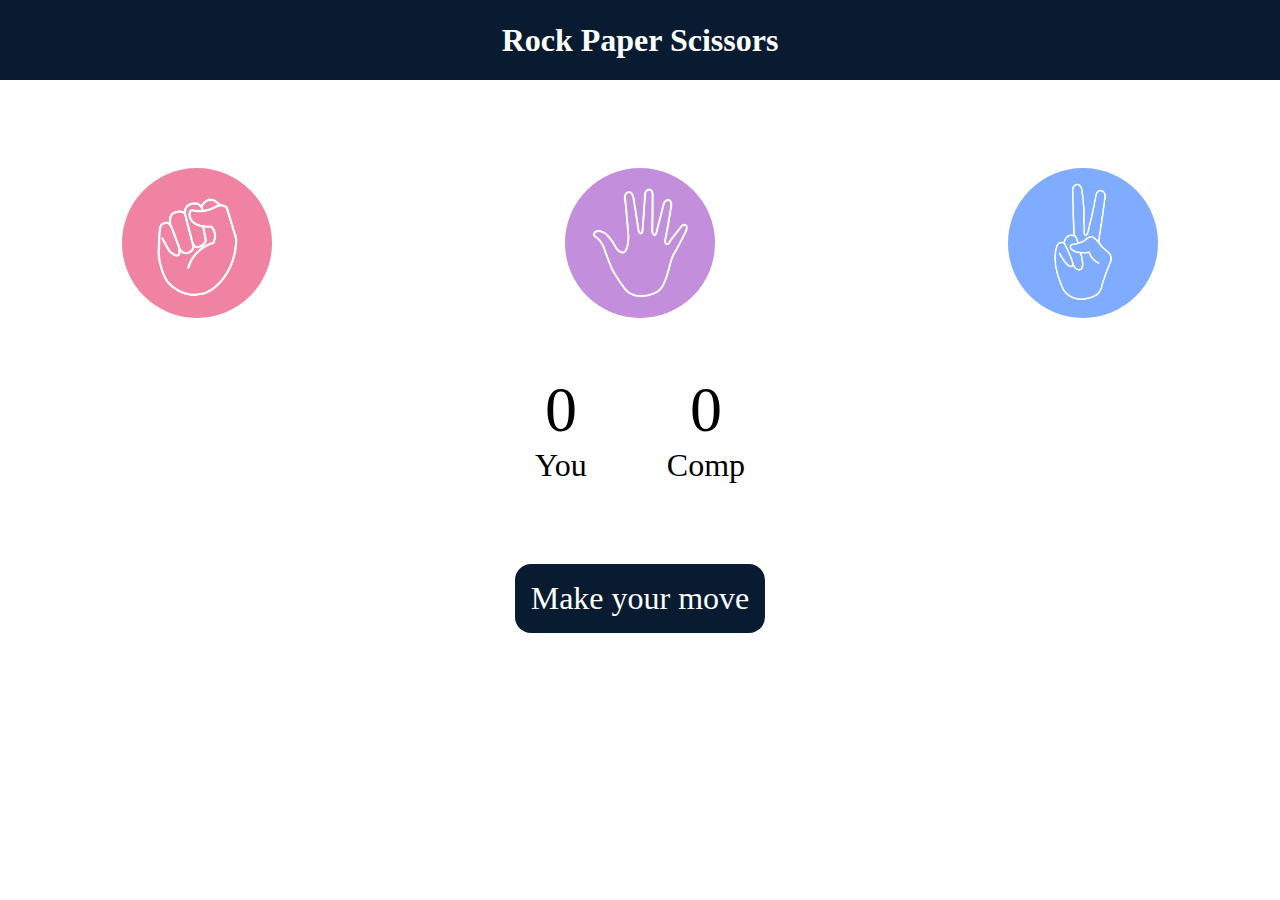
<file: index.html>
<!DOCTYPE html>
<html lang="en">
<head>
    <meta charset="UTF-8">
    <title>Stone,Paper & Scissors Game</title>
    <link rel="stylesheet" href="style.css"/>
</head>
<body>
    <h1>Rock Paper Scissors</h1>
    <div class = "choices">
        <div class = "choice" id = "rock">
            <img src = "rock.png">
            </div>
            <div class = "choice" id = "paper">
            <img src = "paper.png">
            </div>
            <div class = "choice" id = "scissors">
            <img src = "scissors.png">
            </div>
        </div>

        <div class="score-board">
            <div class = "score">
                <p id = "user-score">0</p>
                <p>You</p>
            </div>
             <div class = "score">
                <p id = "comp-score">0</p>
                <p>Comp</p>
            </div>
        </div>
        <div class = "msg-container">
            <p id = "msg">Make your move</p>
        </div>
</body>
<script src= "code.js"></script>
</html>
</file>
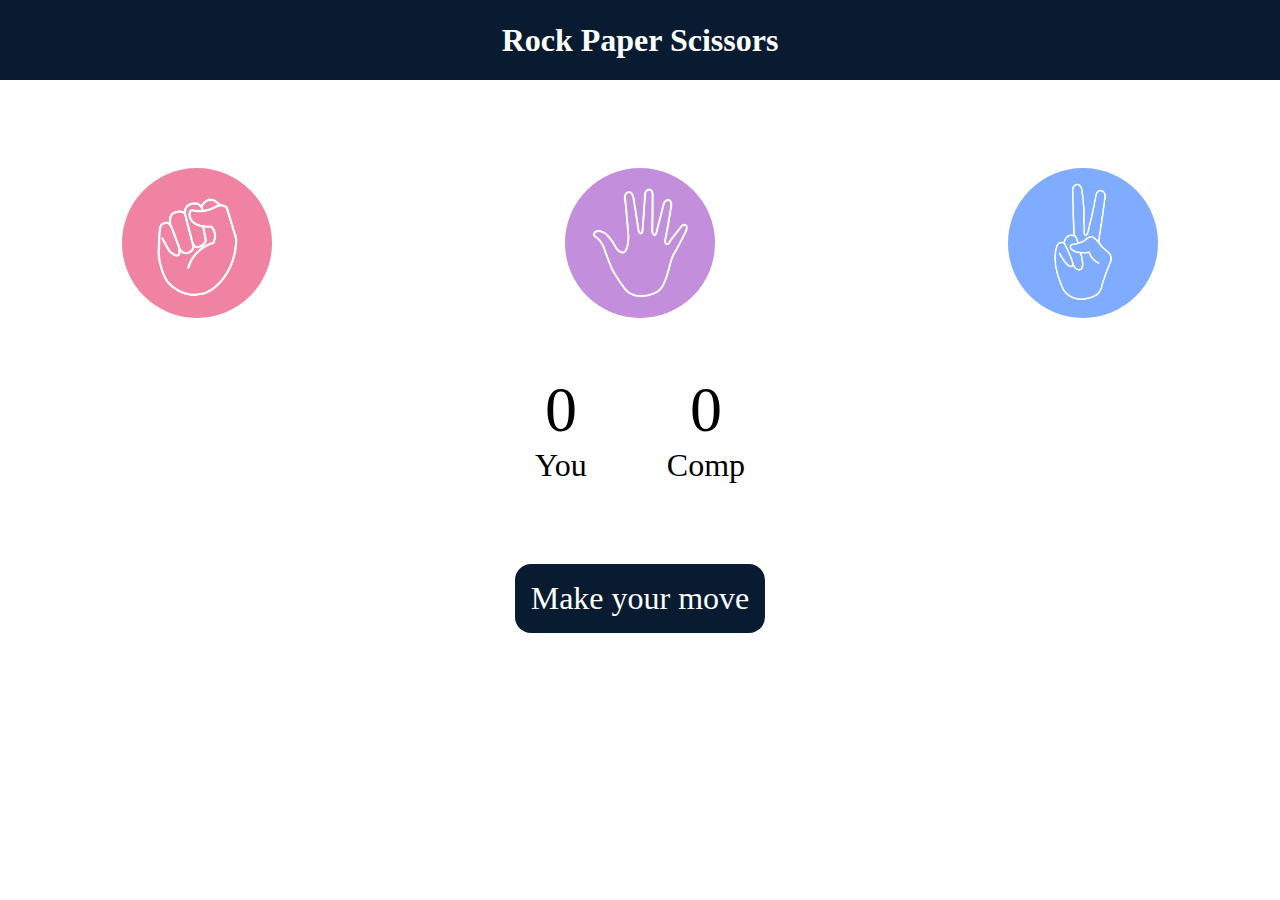
<file: file.html>
<!DOCTYPE html>
<html lang="en">
<head>
    <meta charset="UTF-8">
    <title>Stone,Paper & Scissors Game</title>
    <link rel="stylesheet" href="style.css"/>
</head>
<body>
    <h1>Rock Paper Scissors</h1>
    <div class = "choices">
        <div class = "choice" id = "rock">
            <img src = "rock.png">
            </div>
            <div class = "choice" id = "paper">
            <img src = "paper.png">
            </div>
            <div class = "choice" id = "scissors">
            <img src = "scissors.png">
            </div>
        </div>

        <div class="score-board">
            <div class = "score">
                <p id = "user-score">0</p>
                <p>You</p>
            </div>
             <div class = "score">
                <p id = "comp-score">0</p>
                <p>Comp</p>
            </div>
        </div>
        <div class = "msg-container">
            <p id = "msg">Make your move</p>
        </div>
</body>
<script src= "code.js"></script>
</html>
</file>
<file: style.css>
*{
    margin: 0;
    padding:0;
    text-align: center;
}

 h1{
    background-color: #081b31;
    color: #fff;
    height: 5rem;
    line-height: 5rem;
}

.choice{
    height: 165px;
    width: 165px;
    border-radius: 50%;
    display:flex;
    justify-content: center;
    align-items: center;
}
.choice:hover{
    cursor: pointer;
    background-color: #081b31;
}
img{
    height: 150px;
    width: 150px;
    object-fit:cover;
    border-radius:50%;
    border-radius: 50%;
}
.choices{
    display: flex;
    justify-content: space-around;
    margin-top: 5rem;
    gap: 3rem;
    align-items: center;
}

.score-board{
    margin-top: 3rem;
    font-size: 2rem;
    display:flex;
    justify-content: center;
    align-items: center;
    gap: 5rem;
}
#user-score, #comp-score{
    font-size: 4rem;
}
.msg-container{
    margin-top: 5rem;
}
#msg{
    background-color: #081b31;
    color: #fff;
    font-size: 2rem;
    display: inline-block;
    padding: 1rem;
    border-radius: 1rem;
}
</file>
